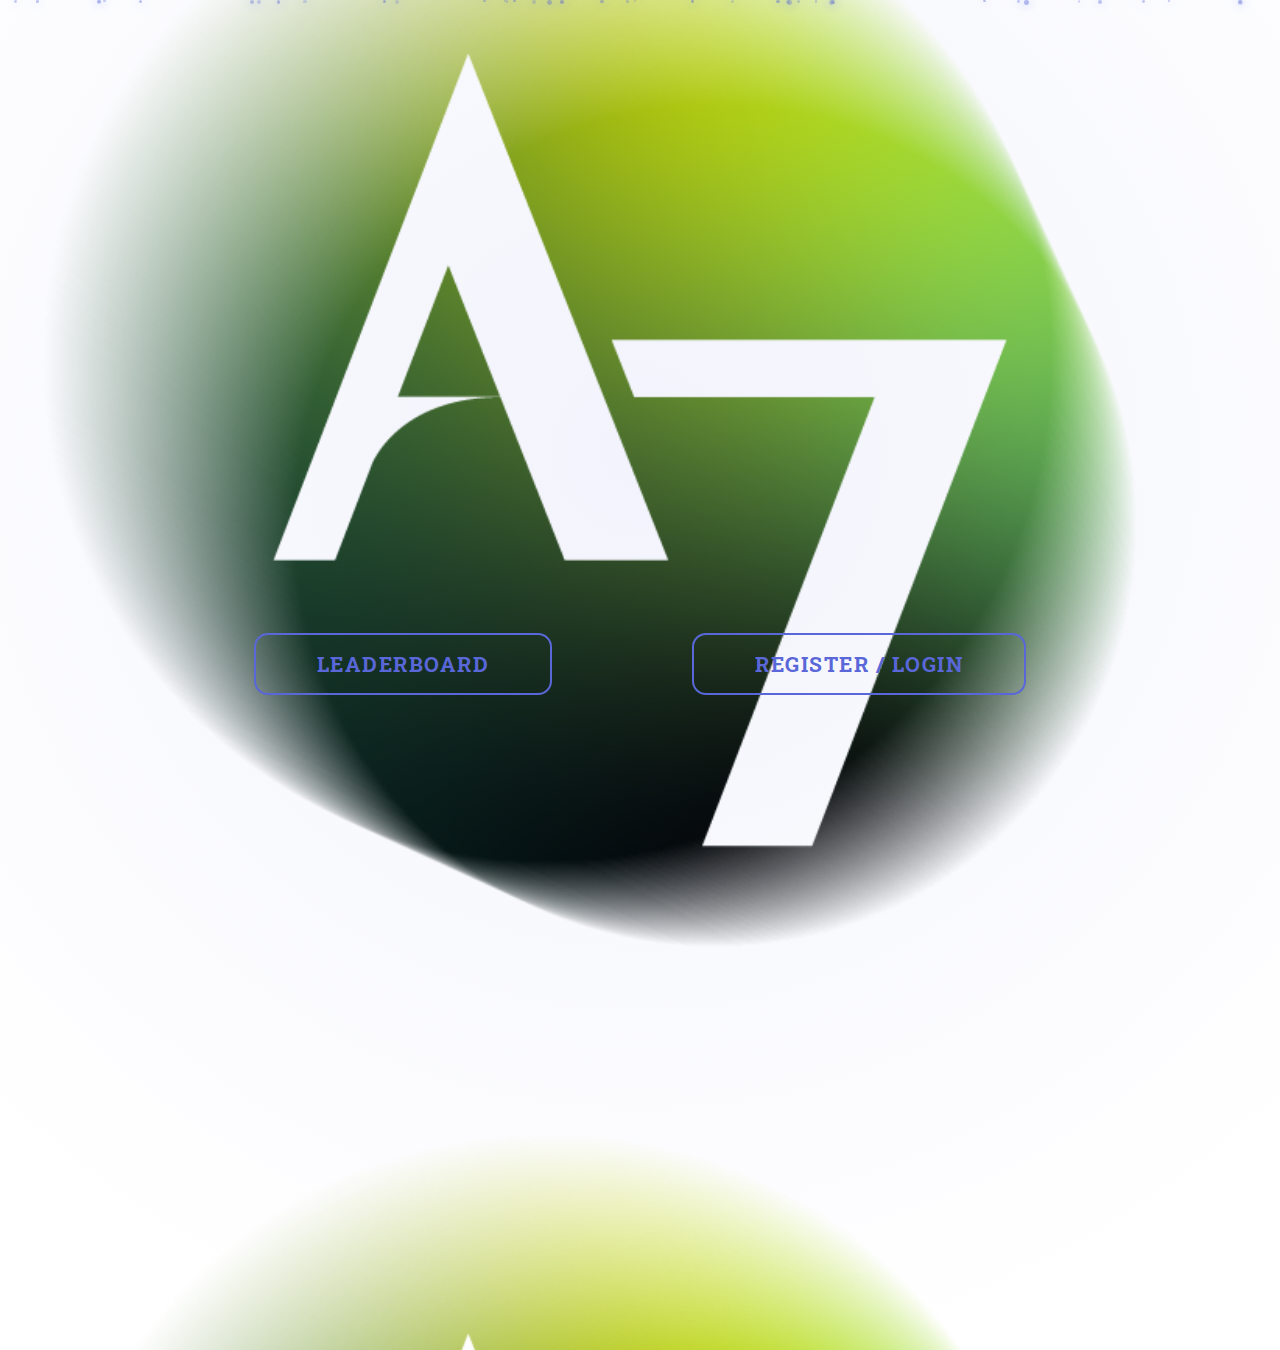
<file: index.html>
<!DOCTYPE html>

<html lang="en">
<head>
<meta charset="utf-8"/>
<meta content="width=device-width, initial-scale=1.0" name="viewport"/>
<title>ALGO 7</title>
<!-- Orbitron Font -->
<link href="https://fonts.googleapis.com/css2?family=Roboto+Slab:wght@400;700&amp;display=swap" rel="stylesheet"/>
<!-- Main Styles -->
<link href="style.css" rel="stylesheet">
</link></head>
<body>
<!-- Sparkling Particles -->
<div class="particles-container"></div>
<!-- Background Animation Overlay -->
<div class="overlay-animation"></div>
<!-- Navigation Buttons -->
<div class="button-container">
<a class="btn" href="leaderboard.html">LEADERBOARD</a>
<a class="btn" href="#" onclick="openModal()">REGISTER / LOGIN</a>
</div>
<script>
    const container = document.querySelector('.particles-container');
    const count = 40;

    for (let i = 0; i < count; i++) {
      const spark = document.createElement('span');
      spark.style.left = Math.random() * 100 + 'vw';
      spark.style.animationDuration = (6 + Math.random() * 6) + 's';
      spark.style.animationDelay = Math.random() * 10 + 's';
      spark.style.opacity = 0.3 + Math.random() * 0.4;
      spark.style.background = 'rgba(90, 103, 216, 0.7)';
      spark.style.width = spark.style.height = (Math.random() * 3 + 2) + 'px';
      container.appendChild(spark);
    }
  </script>

<!-- Модальное окно -->
<div class="modal" id="registerModal">
<div class="modal-content">
<span class="close" onclick="closeModal()">×</span>
<h2>Register</h2>
<form>
<label for="email">Email:</label>
<input id="email" required="" type="email"/>
<label for="password">Password:</label>
<input id="password" required="" type="password"/>
<button class="btn" type="submit">Submit</button>
</form>
</div>
</div>
<script>
  function openModal() {
    document.getElementById("registerModal").style.display = "flex";
  }
  function closeModal() {
    document.getElementById("registerModal").style.display = "none";
  }
  window.onclick = function(event) {
    const modal = document.getElementById("registerModal");
    if (event.target == modal) {
      modal.style.display = "none";
    }
  }
</script>
</body>
</html>
</file>
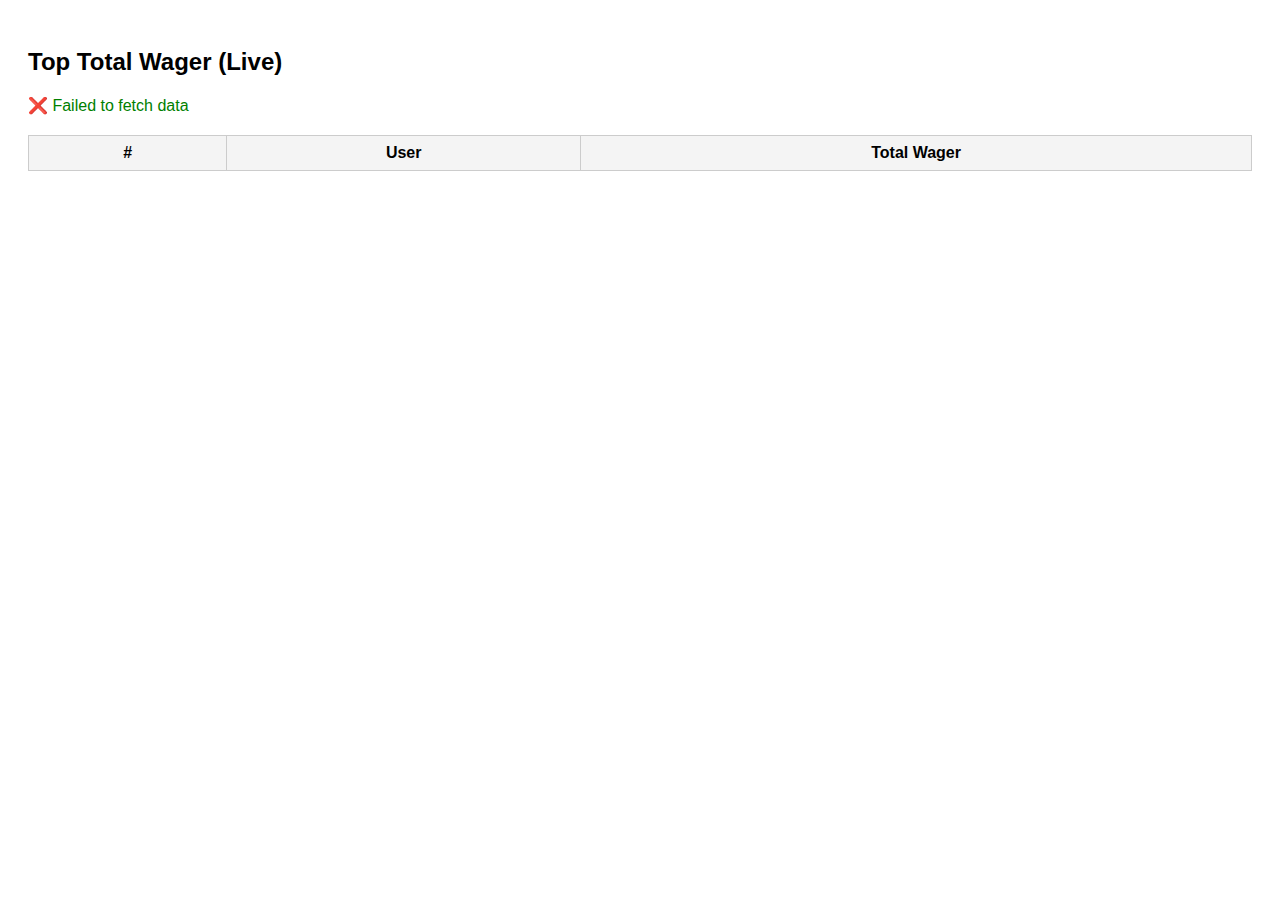
<file: leaderboard.html>
<!DOCTYPE html>
<html lang="en">
<head>
  <meta charset="UTF-8" />
  <title>Top Total Wager (Live)</title>
  <style>
    body { font-family: sans-serif; padding: 20px; }
    table { border-collapse: collapse; width: 100%; margin-top: 20px; }
    th, td { padding: 8px 12px; border: 1px solid #ccc; }
    th { background: #f4f4f4; }
    #status { color: green; margin-top: 10px; }
  </style>
</head>
<body>
  <h2>Top Total Wager (Live)</h2>
  <div id="status">⏳ Loading...</div>
  <table id="wagerTable">
    <thead>
      <tr>
        <th>#</th>
        <th>User</th>
        <th>Total Wager</th>
      </tr>
    </thead>
    <tbody></tbody>
  </table>

  <script>
    const STATUS = document.getElementById("status");

    function fetchData() {
      STATUS.textContent = "⏳ Refreshing...";
      fetch("https://raw.githubusercontent.com/KeNw0oD/shuffle-wagers-data/refs/heads/main/wagers.json")
        .then(res => res.json())
        .then(data => {
          const table = document.querySelector('#wagerTable tbody');
          table.innerHTML = '';

          data.sort((a, b) => {
            const aVal = parseFloat((a.wager || "0").replace(/[$,]/g, ""));
            const bVal = parseFloat((b.wager || "0").replace(/[$,]/g, ""));
            return bVal - aVal;
          });

          data.forEach((entry, i) => {
            const tr = document.createElement('tr');
            tr.innerHTML = `
              <td>${i + 1}</td>
              <td>${entry.user}</td>
              <td>${entry.wager}</td>
            `;
            table.appendChild(tr);
          });

          const now = new Date().toLocaleTimeString();
          STATUS.textContent = `✅ Last updated: ${now}`;
        })
        .catch(err => {
          STATUS.textContent = "❌ Failed to fetch data";
        });
    }

    fetchData();                  // Загрузка при запуске
    setInterval(fetchData, 60000); // Обновление каждую минуту
  </script>
</body>
</html>
</file>
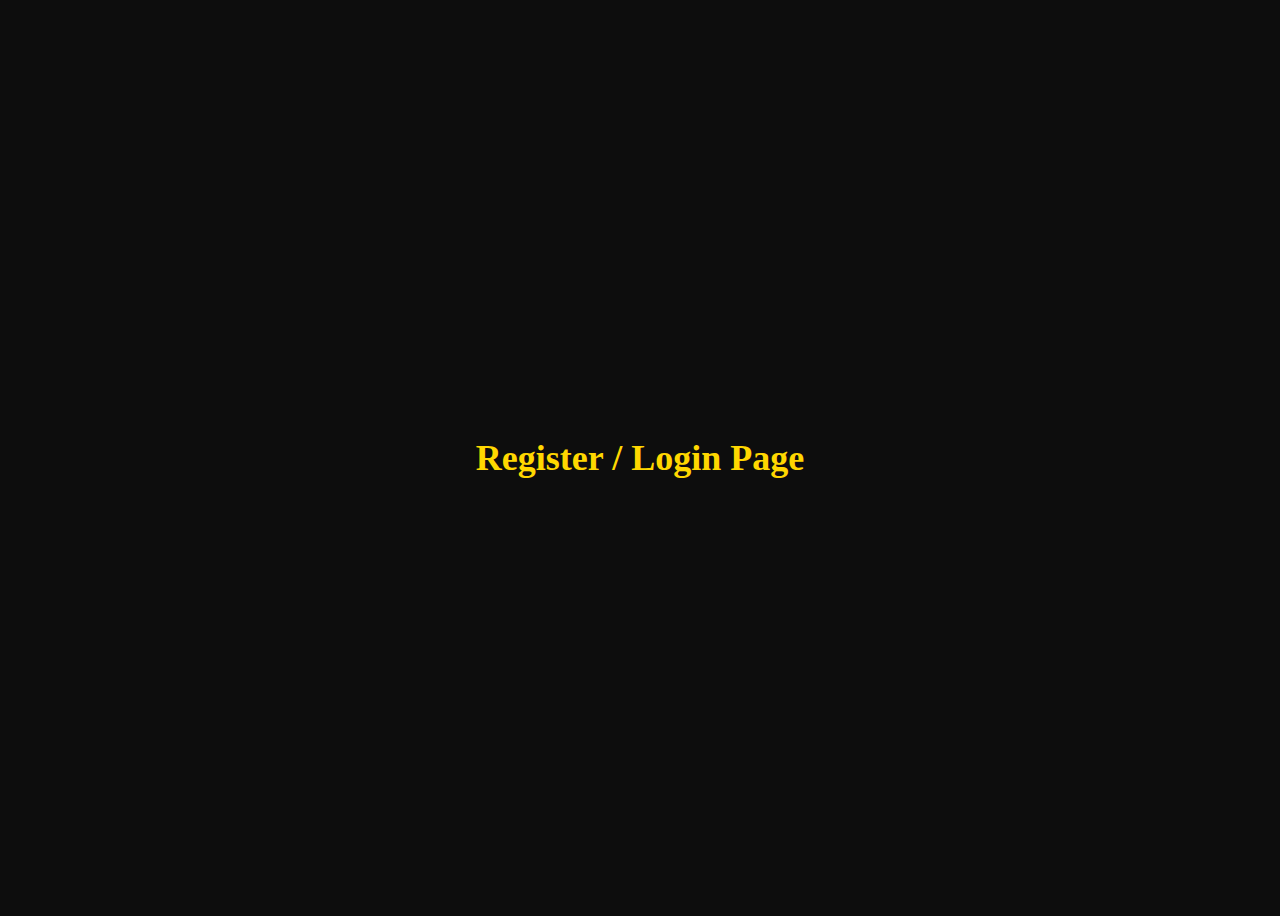
<file: register.html>
<!DOCTYPE html>
<html lang="en">
<head>
  <meta charset="UTF-8" />
  <meta name="viewport" content="width=device-width, initial-scale=1.0" />
  <title>Register / Login</title>
  <style>
    body {
      background-color: #0d0d0d;
      color: gold;
      font-family: 'Georgia', serif;
      display: flex;
      justify-content: center;
      align-items: center;
      height: 100vh;
    }
    h1 {
      font-size: 36px;
    }
  </style>
</head>
<body>
  <h1>Register / Login Page</h1>
</body>
</html>
</file>
<file: style.css>
* {
  margin: 0;
  padding: 0;
  box-sizing: border-box;
}

body {
  background-image: url('background.png');
  background-size: cover;
  background-position: center;
  font-family: 'Roboto Slab', serif;
  height: 100vh;
  display: flex;
  flex-direction: column;
  justify-content: flex-end;
  align-items: center;
  color: rgba(90, 103, 216, 0.6);
  position: relative;
  overflow: hidden;
}

.button-container {
  margin-bottom: 205px;
  display: flex;
  gap: 140px;
  justify-content: center;
  z-index: 1;
}

.btn {
  padding: 15px 61px;
  font-size: 21px;
  font-family: 'Roboto Slab', serif;
  font-weight: bold;
  letter-spacing: 1.5px;
  color: #5a67d8;
  background: transparent;
  border: 2px solid #5a67d8;
  border-radius: 14px;
  text-decoration: none;
  box-shadow: none;
  cursor: pointer;
  transition: all 0.3s ease;
}

.btn:hover {
  background: #5a67d8;
  color: #fff;
  box-shadow: 0 0 20px rgba(90, 103, 216, 0.6);
}


/* 🔮 Анимация свечения */
.overlay-animation::before {
  content: "";
  position: absolute;
  top: -50%;
  left: -50%;
  width: 200%;
  height: 200%;
  background: radial-gradient(circle, rgba(90, 103, 216, 0.08), transparent 60%);
  animation: float 25s linear infinite;
  z-index: 0;
  pointer-events: none;
}

@keyframes float {
  0% {
    transform: translate(0, 0) rotate(0deg);
  }
  50% {
    transform: translate(8%, 12%) rotate(180deg);
  }
  100% {
    transform: translate(0, 0) rotate(360deg);
  }
}

/* ✨ Искры */
.particles-container {
  position: absolute;
  width: 100%;
  height: 100%;
  overflow: hidden;
  top: 0;
  left: 0;
  pointer-events: none;
  z-index: 0;
}

.particles-container span {
  position: absolute;
  width: 5px;
  height: 5px;
  background: rgba(130, 150, 255, 0.85); /* ярче и светлее */
  opacity: 0.9;
  border-radius: 50%;
  animation: sparkle 5s linear infinite; /* быстрее */
  box-shadow: 0 0 8px rgba(130, 150, 255, 0.9); /* эффект свечения */
}

@keyframes sparkle {
  0% {
    transform: translateY(100vh) scale(0.5);
    opacity: 0;
  }
  30% {
    opacity: 0.6;
  }
  100% {
    transform: translateY(-10vh) scale(1);
    opacity: 0;
  }
}

/* 🟦 Модальное окно — затемнение фона, без синей заливки */
.modal {
  display: none;
  position: fixed;
  z-index: 999;
  left: 0;
  top: 0;
  width: 100%;
  height: 100%;
  backdrop-filter: blur(12px);
  -webkit-backdrop-filter: blur(12px);
  background-color: rgba(0, 0, 0, 0.6); /* Затемнение без синевы */
  justify-content: center;
  align-items: center;
}

/* 📦 Форма: полупрозрачная синяя заливка */
.modal-content {
  background: rgba(30, 35, 80, 0.35); /* мягкий полупрозрачный дымчатый фон */
  border: 1px solid rgba(90, 103, 216, 0.4);
  color: white;
  padding: 60px;
  border-radius: 16px;
  width: 460px;
  font-family: 'Roboto Slab', serif;
  position: relative;
  box-shadow: 0 0 25px rgba(0, 0, 0, 0.3);
  backdrop-filter: blur(10px);
  -webkit-backdrop-filter: blur(10px);
}
.modal-content label {
  display: block;
  margin-top: 15px;
  font-weight: bold;
  letter-spacing: 1px;
}

.modal-content input {
  width: 100%;
  padding: 10px;
  margin-top: 5px;
  border: 1px solid #5a67d8;
  border-radius: 8px;
  font-family: 'Roboto Slab', serif;
}

.close {
  position: absolute;
  top: 10px;
  right: 16px;
  color: white;
  font-size: 24px;
  cursor: pointer;
}

/* ✅ Submit Button */
.modal-content button[type="submit"] {
  margin-top: 25px;
  display: block;
  margin-left: auto;
  margin-right: auto;
  padding: 15px 61px;
  font-size: 21px;
  font-family: 'Roboto Slab', serif;
  font-weight: bold;
  letter-spacing: 1.5px;
  color: #5a67d8;
  background: transparent;
  border: 2px solid #5a67d8;
  border-radius: 14px;
  text-decoration: none;
  box-shadow: none;
  cursor: pointer;
  transition: all 0.3s ease;
}

.modal-content button[type="submit"]:hover {
  background: #5a67d8;
  color: #fff;
  box-shadow: 0 0 20px rgba(90, 103, 216, 0.6);
}

.profile-block {
  position: absolute;
  top: 20px;
  right: 30px;
  display: flex;
  flex-direction: column;
  align-items: flex-end;
  z-index: 10;
}

.nickname {
  font-size: 20px;
  color: #5a67d8;
  font-weight: bold;
  cursor: pointer;
  padding: 10px 20px;
  background: rgba(255, 255, 255, 0.07);
  border: 1px solid #5a67d8;
  border-radius: 12px;
  transition: 0.3s ease;
}

.nickname:hover {
  background: #5a67d8;
  color: white;
}

.dropdown {
  display: none;
  margin-top: 8px;
  background: rgba(30, 35, 80, 0.85);
  border: 1px solid #5a67d8;
  border-radius: 10px;
  overflow: hidden;
}

.dropdown.show {
  display: block;
}

.dropdown button {
  padding: 12px 20px;
  background: transparent;
  border: none;
  color: white;
  font-family: 'Roboto Slab', serif;
  font-size: 16px;
  cursor: pointer;
  width: 100%;
  text-align: right;
}

.dropdown button:hover {
  background: rgba(90, 103, 216, 0.2);
}

.nickname {
  display: flex;
  align-items: center;
  gap: 10px;
}

.pfp {
  width: 28px;
  height: 28px;
  border-radius: 50%;
  object-fit: cover;
  border: 1px solid #5a67d8;
}

#authButtons {
  display: flex;
  gap: 140px;
}

.user-stats {
  margin-top: 6px;
  display: flex;
  flex-direction: column;
  align-items: flex-end;
  font-size: 14px;
  color: white;
  opacity: 0.85;
  gap: 2px;
}

.nickname-info {
  display: flex;
  flex-direction: column;
  line-height: 1.4;
  margin-left: 8px;
  color: #8cb4ff;
  font-size: 14px;
}

.nickname-text {
  font-weight: bold;
  font-size: 16px;
  color: white;
}

.rank-text,
.wager-text {
  font-weight: 400;
}

.register-message {
  margin-top: 20px;
  text-align: center;
  font-size: 16px;
  color: #5a67d8;
  font-weight: bold;
}

.tab-header {
  display: flex;
  justify-content: center;
  margin-bottom: 20px;
}

.tab-btn {
  background: none;
  border: none;
  font-weight: bold;
  font-size: 16px;
  margin: 0 20px;
  padding-bottom: 4px;
  border-bottom: 2px solid transparent;
  cursor: pointer;
  color: #5a67d8;
}

.tab-btn.active {
  border-color: #5a67d8;
}

@media (max-width: 768px) {

  html, body {
  max-width: 100vw;
  overflow-x: hidden;
}

  body {
    background-image: url(background-mobile.png);
    background-color: #000;
    min-height: 100vh;
    padding: 20px 10px;
    justify-content: center;
  }

.button-container {
  position: fixed;
  bottom: 20px;
  left: 0;
  width: 100%;
  padding: 0 16px;
  flex-direction: column;
  gap: 14px;
  align-items: center;
  justify-content: center;
  z-index: 10;
}

.btn {
  font-size: 16px;
  padding: 12px 0;
  width: 100%;
  max-width: 280px;
  text-align: center;
}

  .modal-content {
    width: 95%;
    padding: 30px 20px;
  }

  .modal-content label,
  .modal-content input {
    font-size: 14px;
  }

  .modal-content button[type="submit"] {
    padding: 12px 30px;
    font-size: 16px;
  }

  .tab-btn {
    font-size: 14px;
    margin: 0 12px;
  }

  .close {
    font-size: 22px;
    top: 10px;
    right: 12px;
  }

  .profile-block {
    top: 12px;
    right: 12px;
    transform: scale(0.95);
  }

  .nickname {
    padding: 8px 12px;
    font-size: 14px;
  }

  .nickname-text {
    font-size: 13px;
  }

  .rank-text,
  .wager-text {
    font-size: 12px;
  }

  .dropdown button {
    font-size: 14px;
    padding: 10px 16px;
  }
}

.button-container {
  width: 100%;
  padding: 0 10px;
}

.modal {
  padding: 0 10px;
  align-items: center;
  justify-content: center;
}

.modal-content {
  width: 100%;
  max-width: 360px;
  box-sizing: border-box;
  padding: 25px 20px;
  margin: 0 auto;
  border-radius: 12px;
  font-size: 14px;
  backdrop-filter: blur(8px);
  border: 1px solid rgba(90, 103, 216, 0.3);
}

.modal-content label {
  font-size: 14px;
  margin-top: 12px;
}

.modal-content input {
  font-size: 14px;
  padding: 10px;
  margin-top: 4px;
}

.modal-content button[type="submit"] {
  font-size: 16px;
  padding: 12px 24px;
  margin-top: 20px;
  width: 100%;
  box-sizing: border-box;
}

.tab-header {
  margin-bottom: 16px;
  display: flex;
  justify-content: center;
  gap: 20px;
}

.tab-btn {
  font-size: 14px;
}

.close {
  font-size: 22px;
  top: 10px;
  right: 14px;
}
</file>
